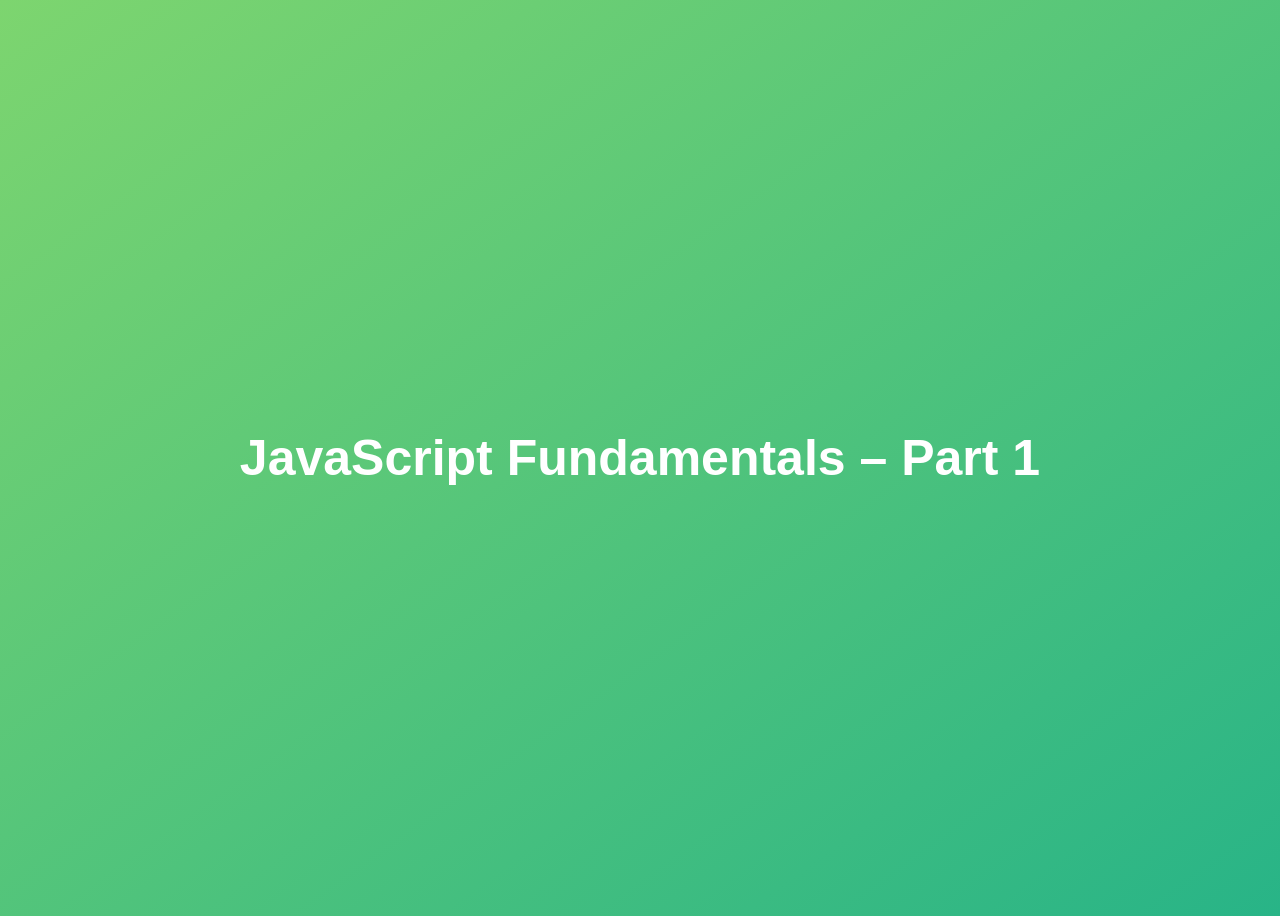
<file: 01-Fundamentals-Part-1/final/index.html>
<!DOCTYPE html>
<html lang="en">
  <head>
    <meta charset="UTF-8" />
    <meta name="viewport" content="width=device-width, initial-scale=1.0" />
    <meta http-equiv="X-UA-Compatible" content="ie=edge" />
    <title>JavaScript Fundamentals – Part 1</title>
    <style>
      body {
        height: 100vh;
        display: flex;
        align-items: center;
        background: linear-gradient(to top left, #28b487, #7dd56f);
      }
      h1 {
        font-family: sans-serif;
        font-size: 50px;
        line-height: 1.3;
        width: 100%;
        padding: 30px;
        text-align: center;
        color: white;
      }
    </style>
  </head>
  <body>
    <h1>JavaScript Fundamentals – Part 1</h1>

    <script src="script.js"></script>
  </body>
</html>
</file>
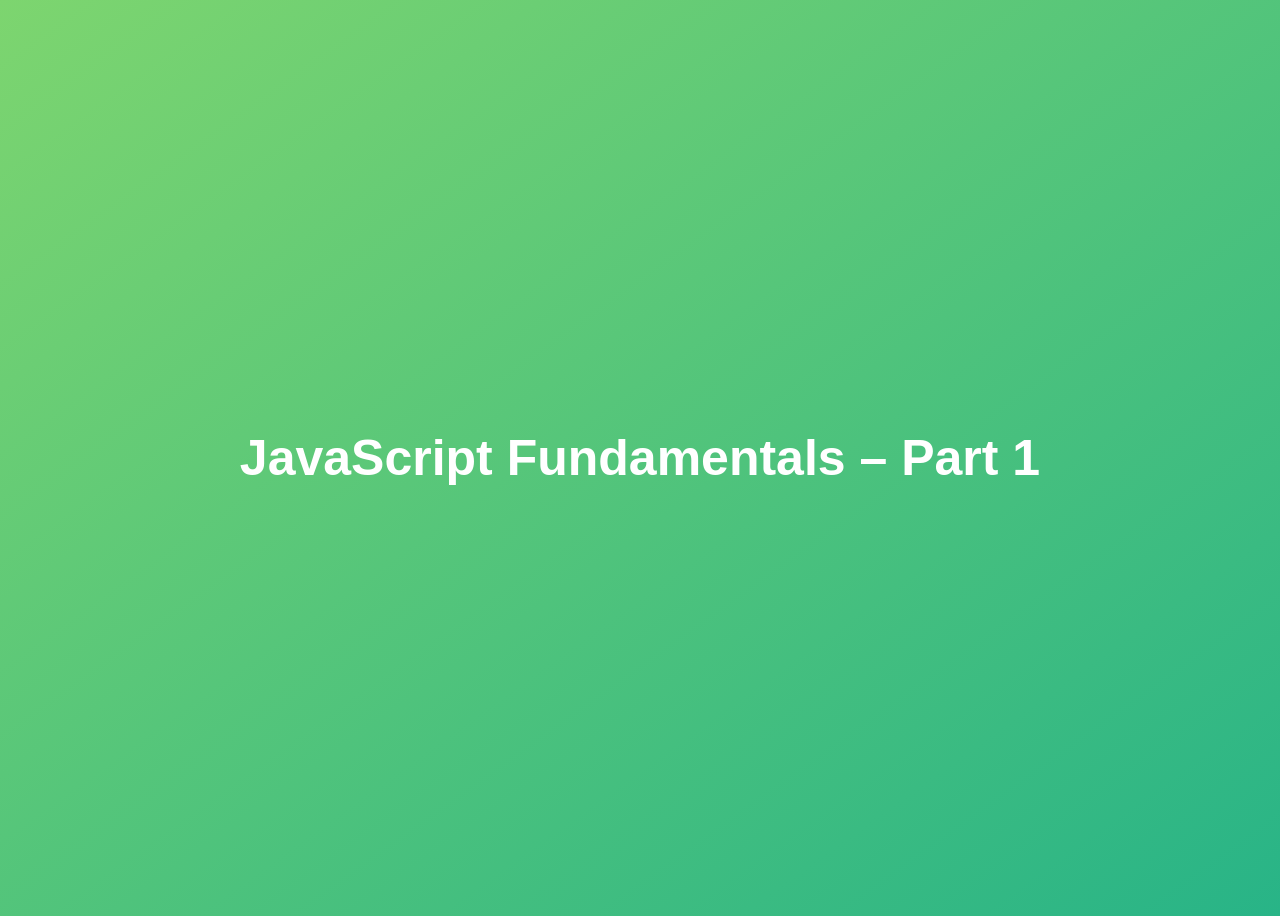
<file: 01-Fundamentals-Part-1/starter/index.html>
<!DOCTYPE html>
<html lang="en">
  <head>
    <meta charset="UTF-8" />
    <meta name="viewport" content="width=device-width, initial-scale=1.0" />
    <meta http-equiv="X-UA-Compatible" content="ie=edge" />
    <title>JavaScript Fundamentals – Part 1</title>
    <style>
      body {
        height: 100vh;
        display: flex;
        align-items: center;
        background: linear-gradient(to top left, #28b487, #7dd56f);
      }
      h1 {
        font-family: sans-serif;
        font-size: 50px;
        line-height: 1.3;
        width: 100%;
        padding: 30px;
        text-align: center;
        color: white;
      }
    </style>

    <script src="script.js"></script>



  </head>
  <body>
    <h1>JavaScript Fundamentals – Part 1</h1>
  </body>
</html>
</file>
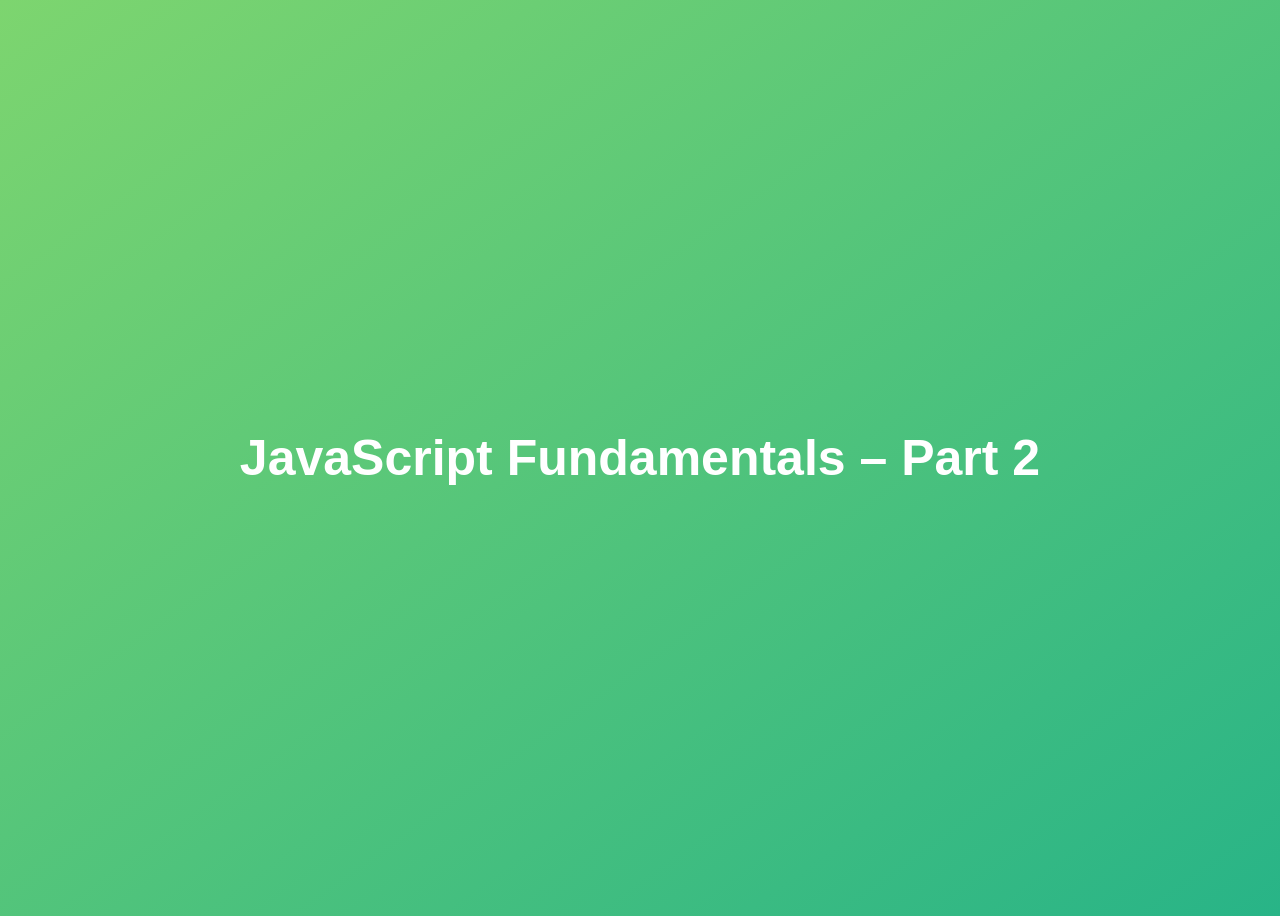
<file: 02-Fundamentals-Part-2/final/index.html>
<!DOCTYPE html>
<html lang="en">
  <head>
    <meta charset="UTF-8" />
    <meta name="viewport" content="width=device-width, initial-scale=1.0" />
    <meta http-equiv="X-UA-Compatible" content="ie=edge" />
    <title>JavaScript Fundamentals – Part 2</title>
    <style>
      body {
        height: 100vh;
        display: flex;
        align-items: center;
        background: linear-gradient(to top left, #28b487, #7dd56f);
      }
      h1 {
        font-family: sans-serif;
        font-size: 50px;
        line-height: 1.3;
        width: 100%;
        padding: 30px;
        text-align: center;
        color: white;
      }
    </style>
  </head>
  <body>
    <h1>JavaScript Fundamentals – Part 2</h1>
    <script src="script.js"></script>
  </body>
</html>
</file>
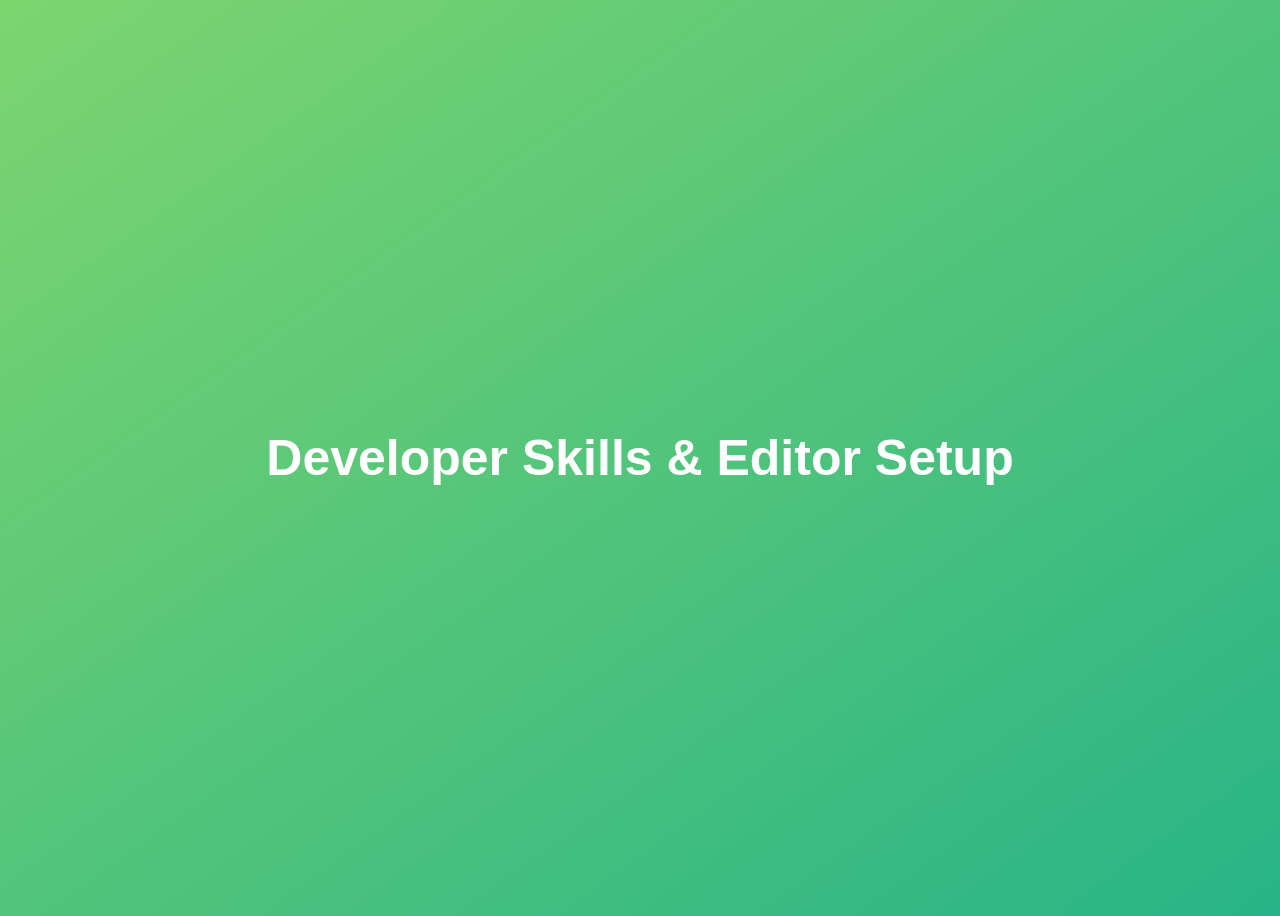
<file: 03-Developer-Skills/final/index.html>
<!DOCTYPE html>
<html lang="en">
  <head>
    <meta charset="UTF-8" />
    <meta name="viewport" content="width=device-width, initial-scale=1.0" />
    <meta http-equiv="X-UA-Compatible" content="ie=edge" />
    <title>Developer Skills & Editor Setup</title>
    <style>
      body {
        height: 100vh;
        display: flex;
        align-items: center;
        background: linear-gradient(to top left, #28b487, #7dd56f);
      }
      h1 {
        font-family: sans-serif;
        font-size: 50px;
        line-height: 1.3;
        width: 100%;
        padding: 30px;
        text-align: center;
        color: white;
      }
    </style>
  </head>
  <body>
    <h1>Developer Skills & Editor Setup</h1>
    <script src="script.js"></script>
  </body>
</html>
</file>
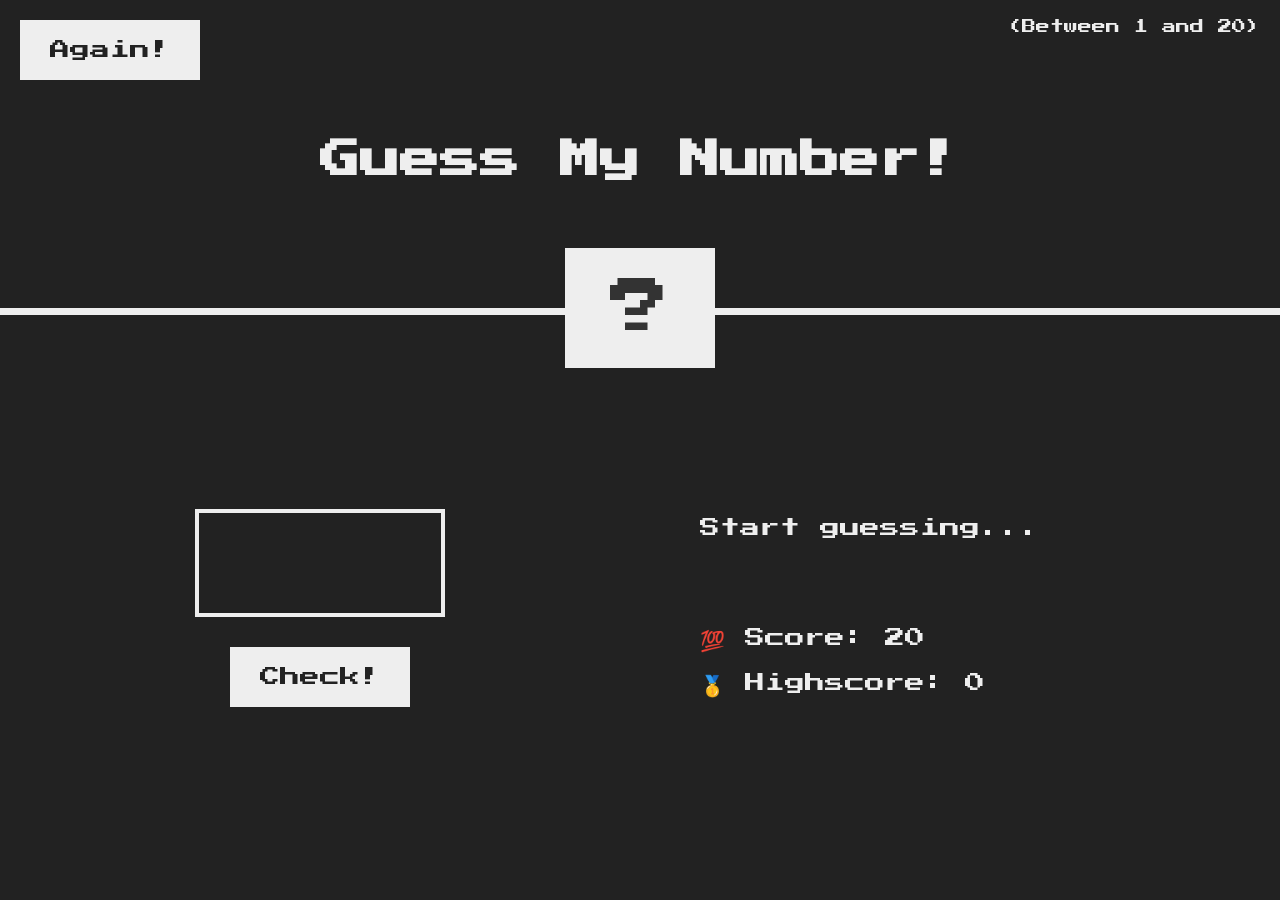
<file: 05-Guess-My-Number/final/index.html>
<!DOCTYPE html>
<html lang="en">
  <head>
    <meta charset="UTF-8" />
    <meta name="viewport" content="width=device-width, initial-scale=1.0" />
    <meta http-equiv="X-UA-Compatible" content="ie=edge" />
    <link rel="stylesheet" href="style.css" />
    <title>Guess My Number!</title>
  </head>
  <body>
    <header>
      <h1>Guess My Number!</h1>
      <p class="between">(Between 1 and 20)</p>
      <button class="btn again">Again!</button>
      <div class="number">?</div>
    </header>
    <main>
      <section class="left">
        <input type="number" class="guess" />
        <button class="btn check">Check!</button>
      </section>
      <section class="right">
        <p class="message">Start guessing...</p>
        <p class="label-score">💯 Score: <span class="score">20</span></p>
        <p class="label-highscore">
          🥇 Highscore: <span class="highscore">0</span>
        </p>
      </section>
    </main>
    <script src="script.js"></script>
  </body>
</html>
</file>
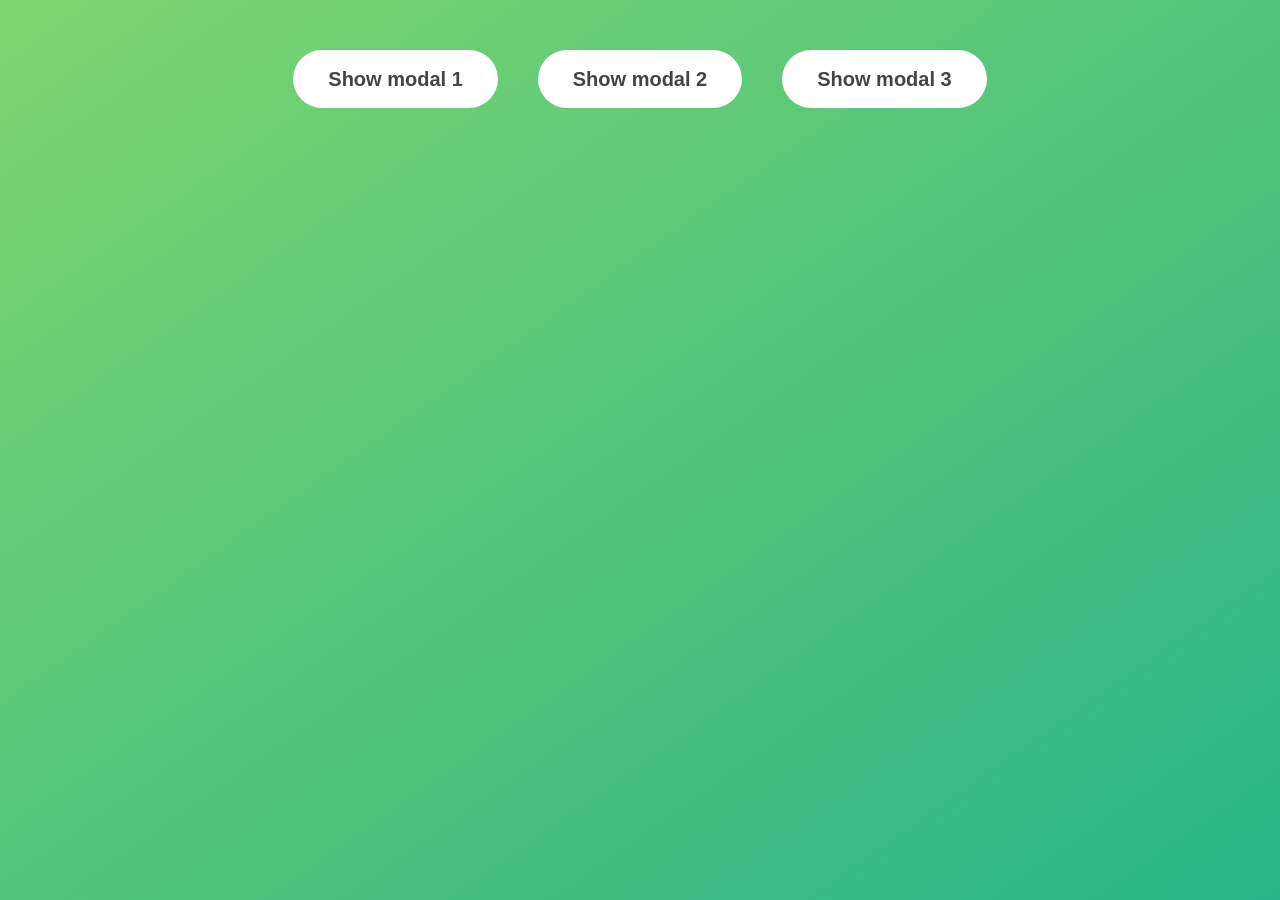
<file: 06-Modal/final/index.html>
<!DOCTYPE html>
<html lang="en">
  <head>
    <meta charset="UTF-8" />
    <meta name="viewport" content="width=device-width, initial-scale=1.0" />
    <meta http-equiv="X-UA-Compatible" content="ie=edge" />
    <link rel="stylesheet" href="style.css" />
    <title>Modal window</title>
  </head>
  <body>
    <button class="show-modal">Show modal 1</button>
    <button class="show-modal">Show modal 2</button>
    <button class="show-modal">Show modal 3</button>

    <div class="modal hidden">
      <button class="close-modal">&times;</button>
      <h1>I'm a modal window 😍</h1>
      <p>
        Lorem ipsum dolor sit amet, consectetur adipisicing elit, sed do eiusmod
        tempor incididunt ut labore et dolore magna aliqua. Ut enim ad minim
        veniam, quis nostrud exercitation ullamco laboris nisi ut aliquip ex ea
        commodo consequat. Duis aute irure dolor in reprehenderit in voluptate
        velit esse cillum dolore eu fugiat nulla pariatur. Excepteur sint
        occaecat cupidatat non proident, sunt in culpa qui officia deserunt
        mollit anim id est laborum.
      </p>
    </div>
    <div class="overlay hidden"></div>

    <script src="script.js"></script>
  </body>
</html>
</file>
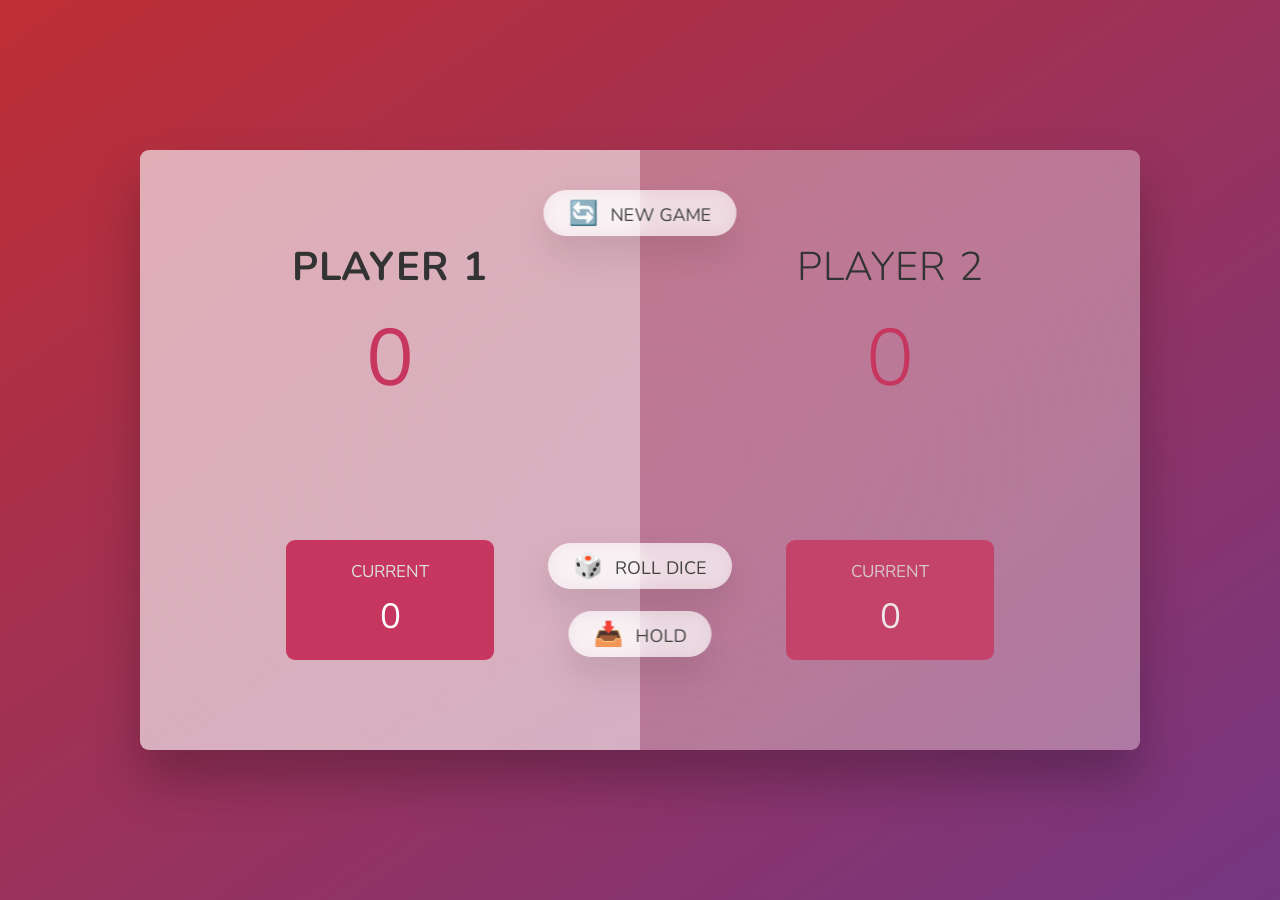
<file: 07-Pig-Game/final/index.html>
<!DOCTYPE html>
<html lang="en">
  <head>
    <meta charset="UTF-8" />
    <meta name="viewport" content="width=device-width, initial-scale=1.0" />
    <meta http-equiv="X-UA-Compatible" content="ie=edge" />
    <link rel="stylesheet" href="style.css" />
    <title>Pig Game</title>
  </head>
  <body>
    <main>
      <section class="player player--0 player--active">
        <h2 class="name" id="name--0">Player 1</h2>
        <p class="score" id="score--0">43</p>
        <div class="current">
          <p class="current-label">Current</p>
          <p class="current-score" id="current--0">0</p>
        </div>
      </section>
      <section class="player player--1">
        <h2 class="name" id="name--1">Player 2</h2>
        <p class="score" id="score--1">24</p>
        <div class="current">
          <p class="current-label">Current</p>
          <p class="current-score" id="current--1">0</p>
        </div>
      </section>

      <img src="dice-5.png" alt="Playing dice" class="dice" />
      <button class="btn btn--new">🔄 New game</button>
      <button class="btn btn--roll">🎲 Roll dice</button>
      <button class="btn btn--hold">📥 Hold</button>
    </main>
    <script src="script.js"></script>
  </body>
</html>
</file>
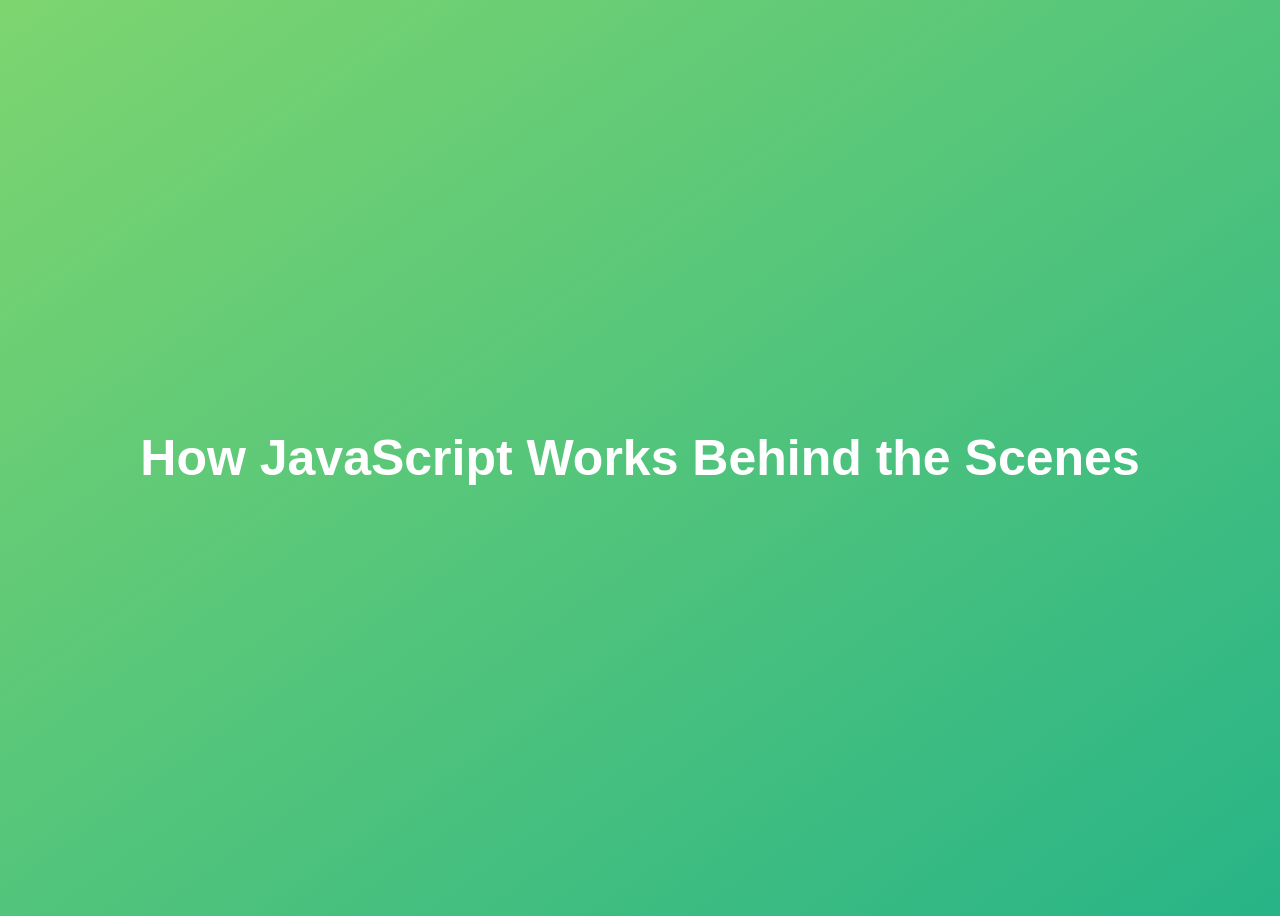
<file: 08-Behind-the-Scenes/final/index.html>
<!DOCTYPE html>
<html lang="en">
  <head>
    <meta charset="UTF-8" />
    <meta name="viewport" content="width=device-width, initial-scale=1.0" />
    <meta http-equiv="X-UA-Compatible" content="ie=edge" />
    <title>How JavaScript Works Behind the Scenes</title>
    <style>
      body {
        height: 100vh;
        display: flex;
        align-items: center;
        background: linear-gradient(to top left, #28b487, #7dd56f);
      }
      h1 {
        font-family: sans-serif;
        font-size: 50px;
        line-height: 1.3;
        width: 100%;
        padding: 30px;
        text-align: center;
        color: white;
      }
    </style>
  </head>
  <body>
    <h1>How JavaScript Works Behind the Scenes</h1>
    <script src="script.js"></script>
  </body>
</html>
</file>
<file: 05-Guess-My-Number/final/style.css>
@import url('https://fonts.googleapis.com/css?family=Press+Start+2P&display=swap');

* {
  margin: 0;
  padding: 0;
  box-sizing: inherit;
}

html {
  font-size: 62.5%;
  box-sizing: border-box;
}

body {
  font-family: 'Press Start 2P', sans-serif;
  color: #eee;
  background-color: #222;
  /* background-color: #60b347; */
}

/* LAYOUT */
header {
  position: relative;
  height: 35vh;
  border-bottom: 7px solid #eee;
}

main {
  height: 65vh;
  color: #eee;
  display: flex;
  align-items: center;
  justify-content: space-around;
}

.left {
  width: 52rem;
  display: flex;
  flex-direction: column;
  align-items: center;
}

.right {
  width: 52rem;
  font-size: 2rem;
}

/* ELEMENTS STYLE */
h1 {
  font-size: 4rem;
  text-align: center;
  position: absolute;
  width: 100%;
  top: 52%;
  left: 50%;
  transform: translate(-50%, -50%);
}

.number {
  background: #eee;
  color: #333;
  font-size: 6rem;
  width: 15rem;
  padding: 3rem 0rem;
  text-align: center;
  position: absolute;
  bottom: 0;
  left: 50%;
  transform: translate(-50%, 50%);
}

.between {
  font-size: 1.4rem;
  position: absolute;
  top: 2rem;
  right: 2rem;
}

.again {
  position: absolute;
  top: 2rem;
  left: 2rem;
}

.guess {
  background: none;
  border: 4px solid #eee;
  font-family: inherit;
  color: inherit;
  font-size: 5rem;
  padding: 2.5rem;
  width: 25rem;
  text-align: center;
  display: block;
  margin-bottom: 3rem;
}

.btn {
  border: none;
  background-color: #eee;
  color: #222;
  font-size: 2rem;
  font-family: inherit;
  padding: 2rem 3rem;
  cursor: pointer;
}

.btn:hover {
  background-color: #ccc;
}

.message {
  margin-bottom: 8rem;
  height: 3rem;
}

.label-score {
  margin-bottom: 2rem;
}
</file>
<file: 06-Modal/final/style.css>
* {
  margin: 0;
  padding: 0;
  box-sizing: inherit;
}

html {
  font-size: 62.5%;
  box-sizing: border-box;
}

body {
  font-family: sans-serif;
  color: #333;
  line-height: 1.5;
  height: 100vh;
  position: relative;
  display: flex;
  align-items: flex-start;
  justify-content: center;
  background: linear-gradient(to top left, #28b487, #7dd56f);
}

.show-modal {
  font-size: 2rem;
  font-weight: 600;
  padding: 1.75rem 3.5rem;
  margin: 5rem 2rem;
  border: none;
  background-color: #fff;
  color: #444;
  border-radius: 10rem;
  cursor: pointer;
}

.close-modal {
  position: absolute;
  top: 1.2rem;
  right: 2rem;
  font-size: 5rem;
  color: #333;
  cursor: pointer;
  border: none;
  background: none;
}

h1 {
  font-size: 2.5rem;
  margin-bottom: 2rem;
}

p {
  font-size: 1.8rem;
}

/* -------------------------- */
/* CLASSES TO MAKE MODAL WORK */
.hidden {
  display: none;
}

.modal {
  position: absolute;
  top: 50%;
  left: 50%;
  transform: translate(-50%, -50%);
  width: 70%;

  background-color: white;
  padding: 6rem;
  border-radius: 5px;
  box-shadow: 0 3rem 5rem rgba(0, 0, 0, 0.3);
  z-index: 10;
}

.overlay {
  position: absolute;
  top: 0;
  left: 0;
  width: 100%;
  height: 100%;
  background-color: rgba(0, 0, 0, 0.6);
  backdrop-filter: blur(3px);
  z-index: 5;
}
</file>
<file: 07-Pig-Game/final/style.css>
@import url('https://fonts.googleapis.com/css2?family=Nunito&display=swap');

* {
  margin: 0;
  padding: 0;
  box-sizing: inherit;
}

html {
  font-size: 62.5%;
  box-sizing: border-box;
}

body {
  font-family: 'Nunito', sans-serif;
  font-weight: 400;
  height: 100vh;
  color: #333;
  background-image: linear-gradient(to top left, #753682 0%, #bf2e34 100%);
  display: flex;
  align-items: center;
  justify-content: center;
}

/* LAYOUT */
main {
  position: relative;
  width: 100rem;
  height: 60rem;
  background-color: rgba(255, 255, 255, 0.35);
  backdrop-filter: blur(200px);
  filter: blur();
  box-shadow: 0 3rem 5rem rgba(0, 0, 0, 0.25);
  border-radius: 9px;
  overflow: hidden;
  display: flex;
}

.player {
  flex: 50%;
  padding: 9rem;
  display: flex;
  flex-direction: column;
  align-items: center;
  transition: all 0.75s;
}

/* ELEMENTS */
.name {
  position: relative;
  font-size: 4rem;
  text-transform: uppercase;
  letter-spacing: 1px;
  word-spacing: 2px;
  font-weight: 300;
  margin-bottom: 1rem;
}

.score {
  font-size: 8rem;
  font-weight: 300;
  color: #c7365f;
  margin-bottom: auto;
}

.player--active {
  background-color: rgba(255, 255, 255, 0.4);
}
.player--active .name {
  font-weight: 700;
}
.player--active .score {
  font-weight: 400;
}

.player--active .current {
  opacity: 1;
}

.current {
  background-color: #c7365f;
  opacity: 0.8;
  border-radius: 9px;
  color: #fff;
  width: 65%;
  padding: 2rem;
  text-align: center;
  transition: all 0.75s;
}

.current-label {
  text-transform: uppercase;
  margin-bottom: 1rem;
  font-size: 1.7rem;
  color: #ddd;
}

.current-score {
  font-size: 3.5rem;
}

/* ABSOLUTE POSITIONED ELEMENTS */
.btn {
  position: absolute;
  left: 50%;
  transform: translateX(-50%);
  color: #444;
  background: none;
  border: none;
  font-family: inherit;
  font-size: 1.8rem;
  text-transform: uppercase;
  cursor: pointer;
  font-weight: 400;
  transition: all 0.2s;

  background-color: white;
  background-color: rgba(255, 255, 255, 0.6);
  backdrop-filter: blur(10px);

  padding: 0.7rem 2.5rem;
  border-radius: 50rem;
  box-shadow: 0 1.75rem 3.5rem rgba(0, 0, 0, 0.1);
}

.btn::first-letter {
  font-size: 2.4rem;
  display: inline-block;
  margin-right: 0.7rem;
}

.btn--new {
  top: 4rem;
}
.btn--roll {
  top: 39.3rem;
}
.btn--hold {
  top: 46.1rem;
}

.btn:active {
  transform: translate(-50%, 3px);
  box-shadow: 0 1rem 2rem rgba(0, 0, 0, 0.15);
}

.btn:focus {
  outline: none;
}

.dice {
  position: absolute;
  left: 50%;
  top: 16.5rem;
  transform: translateX(-50%);
  height: 10rem;
  box-shadow: 0 2rem 5rem rgba(0, 0, 0, 0.2);
}

.player--winner {
  background-color: #2f2f2f;
}

.player--winner .name {
  font-weight: 700;
  color: #c7365f;
}

.hidden {
  display: none;
}
</file>
